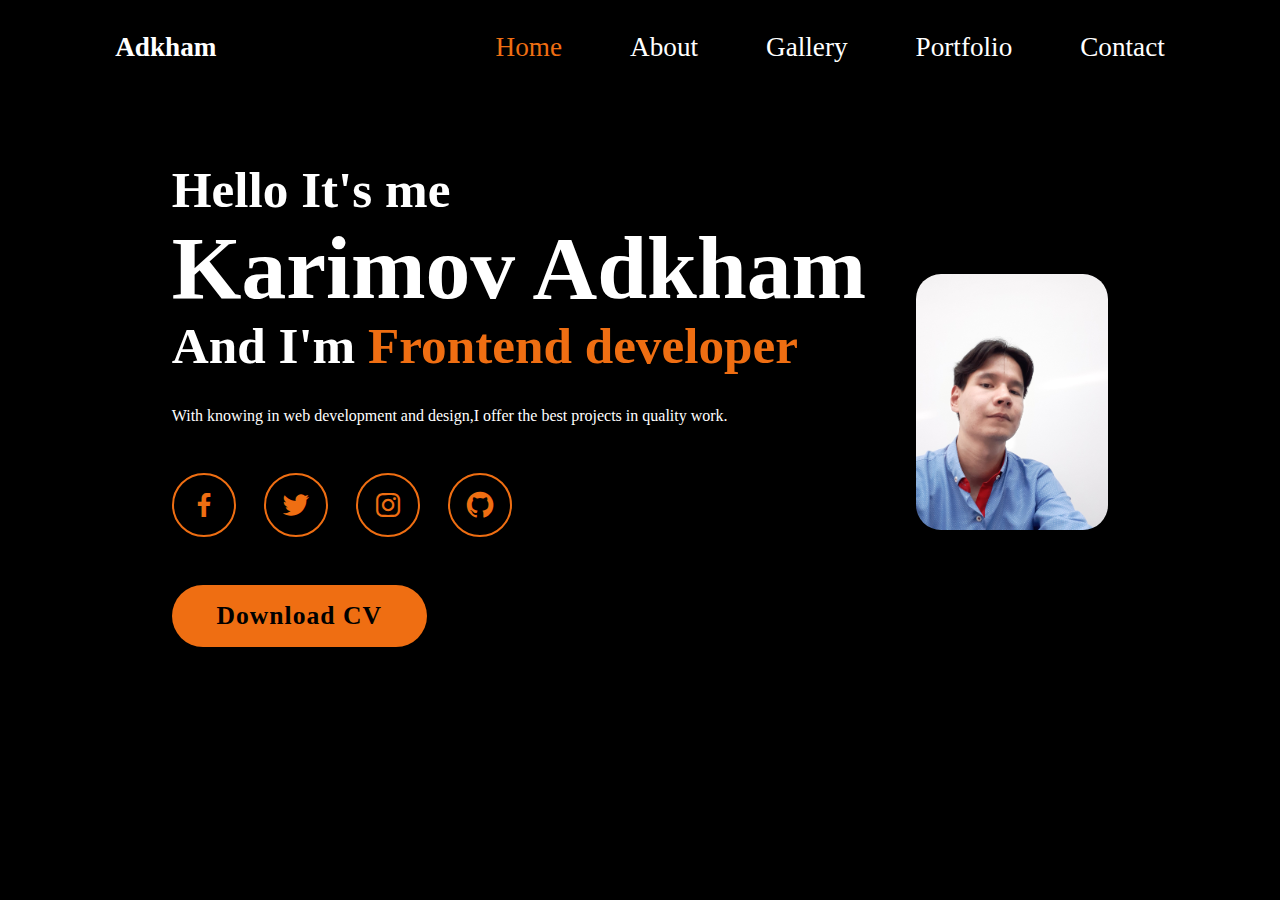
<file: index.html>
<!DOCTYPE html>
<html lang="en">
    <head>
        <meta charset="UTF-8">
        <meta http-equiv="X-UA-Compatible" content="IE=edge">
        <meta name="viewport" content="width=device-width", initial-scale="1.0">
        <title>PersonalWeb Page</title>
        <link rel="stylesheet" href="style.css">
        <link href="https://fonts.googleapis.com/css2?family=Roboto+Condensed&display=swap" rel="stylesheet">
        <link href='https://unpkg.com/boxicons@2.1.4/css/boxicons.min.css' rel='stylesheet'>
    </head>
    <body>
    <header class="header">
        <a href="#" class="Logo">Adkham</a>
        <i class='bx bx-menu' id="menu"></i>
        <nav class="navbar">
            <a href="index.html" class="active">Home</a>
            <a href="about.html">About</a>
            <a href="gallery.html">Gallery</a>
            <a href="portfolio.html">Portfolio</a>
            <a href="contact.html">Contact</a> 
        </nav>
    </header>
    <section class="home" id="home">
        <div class="home-detail">
            <h3>Hello It's me</h3>
            <h1>Karimov Adkham</h1>
            <h3>And I'm <span class="textline">Frontend developer</span></h3>
            <p>With knowing in web development and design,I offer the best projects in quality work.</p>
              <div class="social-media">
            <a href="https://facebook.com/karimovadkham63"><i class='bx bxl-facebook'></i></a>
            <a href="https://twitter.com/adhamkarimov39"><i class='bx bxl-twitter'></i></a>
            <a href="https://instagram.com/karimovadham63"><i class='bx bxl-instagram'></i></a>
            <a href="https://github.com/Adkham63"><i class='bx bxl-github'></i></a>
        </div>
        <a a download="" href="pdf/KarimovAdkhamResume (1).pdf" class="btn">Download CV</a>
        </div>
        <div class="home-img">
            <img src="img/20230301_120955.jpg" alt="">
        </div>
    </section>
    </body>
</html>
</file>
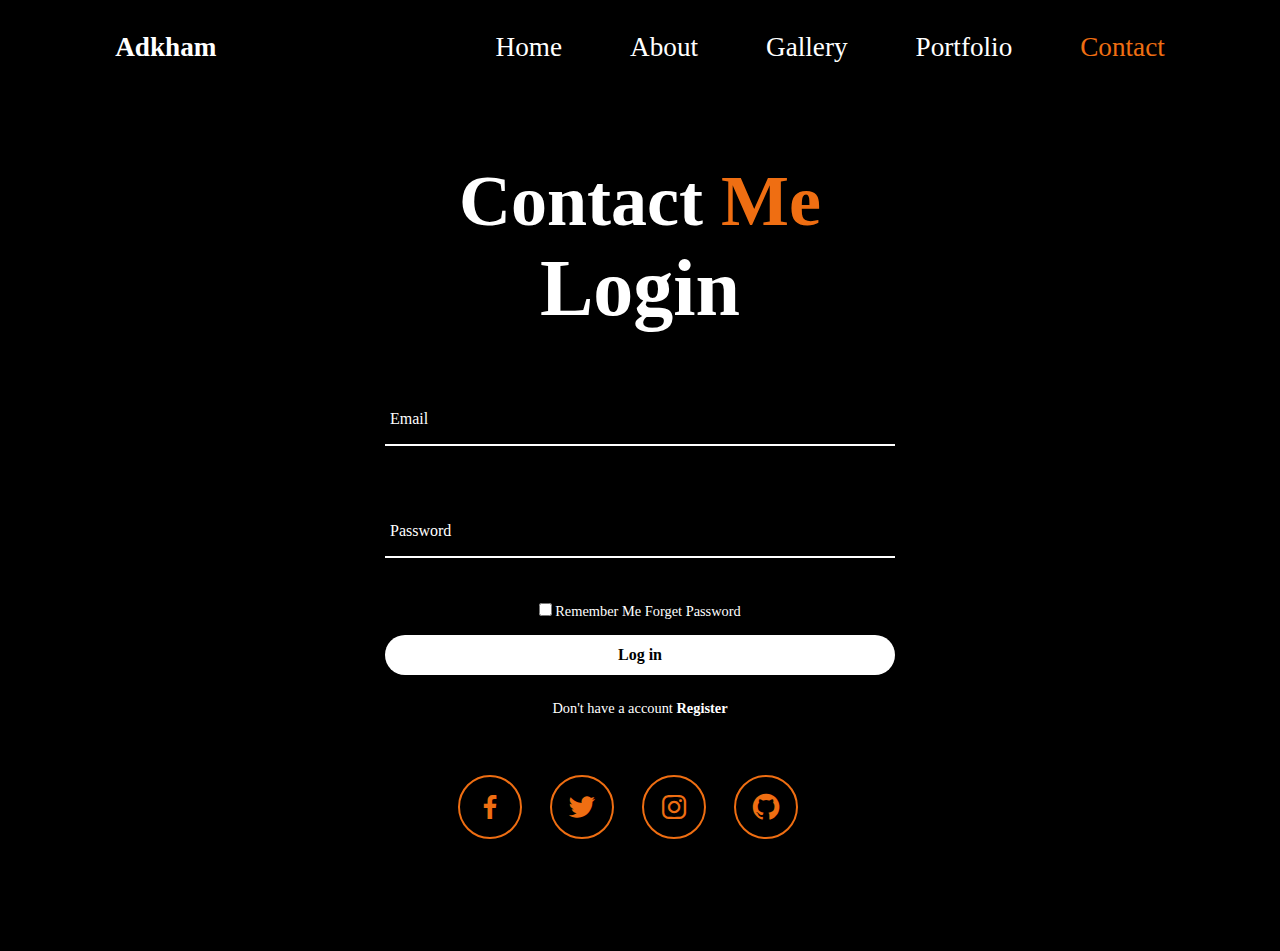
<file: contact.html>
<!DOCTYPE html>
<html lang="en">
    <head>
        <meta charset="UTF-8">
        <meta http-equiv="X-UA-Compatible" content="IE=edge">
        <meta name="viewport" content="width=device-width", initial-scale="1.0">
        <title>PersonalWeb Page</title>
        <link rel="stylesheet" href="style.css">
        <link href="https://fonts.googleapis.com/css2?family=Roboto+Condensed&display=swap" rel="stylesheet">
        <link href='https://unpkg.com/boxicons@2.1.4/css/boxicons.min.css' rel='stylesheet'>
        <link href='https://unpkg.com/boxicons@2.1.4/css/boxicons.min.css' rel='stylesheet'>
    </head>
    <body>
    <header class="header">
        <a href="#" class="Logo">Adkham</a>
        <i class='bx bx-menu' id="menu"></i>
        <nav class="navbar">
            <a href="index.html">Home</a>
            <a href="about.html">About</a>
            <a href="gallery.html">Gallery</a>
            <a href="portfolio.html">Portfolio</a>
            <a href="contact.html" class="active">Contact</a> 
        </nav>
    </header>
    <section class="contact" id="contact">
        <h2 class="allheading">Contact <span>Me</span></h2>
        <div class="form-box">
            <div class="form-value">
              <form action="">
                <h2>Login</h2>
                <div class="inputbox">
                  <ion-icon name="mail-outline"></ion-icon>
                  <input type="email" required>
                  <label for="">Email</label>
                </div>
                <div class="inputbox">
                  <ion-icon name="lock-closed-outline"></ion-icon>
                  <input type="password" required>
                  <label for="">Password</label>
                </div>
                <div class="forget">
                  <label for=""><input type="checkbox">Remember Me <a href="#">Forget Password</a></label>
                </div>
                <button>Log in</button>
                <div class="register">
                  <p>Don't have a account <a href="#">Register</a>
                </div>
              </form>
            </div>
          </div>
          <div class="contact-social-media">
            <a href="https://facebook.com/karimovadkham63"><i class='bx bxl-facebook'></i></a>
            <a href="https://twitter.com/adhamkarimov39"><i class='bx bxl-twitter'></i></a>
            <a href="https://instagram.com/karimovadham63"><i class='bx bxl-instagram'></i></a>
            <a href="https://github.com/Adkham63"><i class='bx bxl-github'></i></a>
        </div>
    </section>
    </body>
</html>
</file>
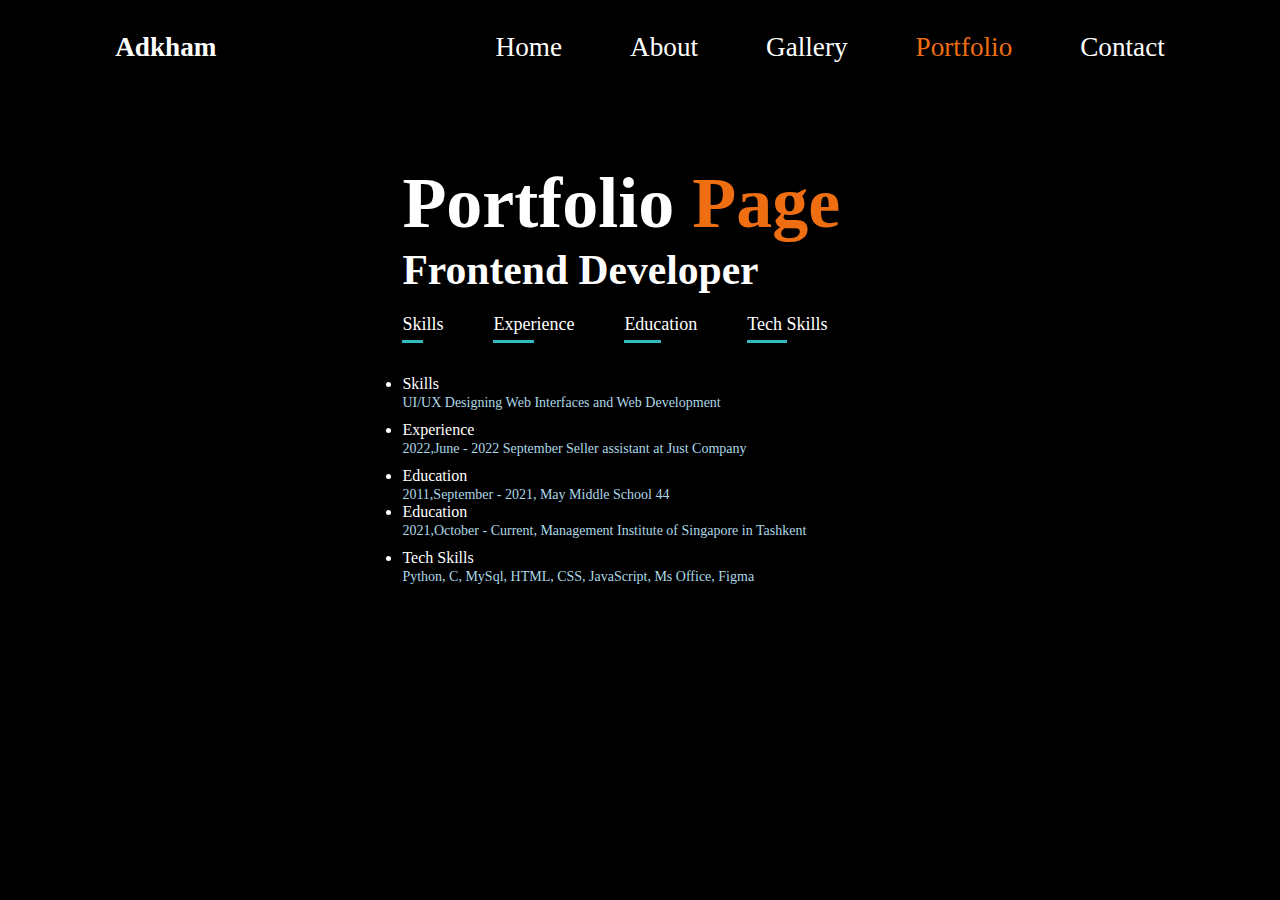
<file: portfolio.html>
<!DOCTYPE html>
<html lang="en">
    <head>
        <meta charset="UTF-8">
        <meta http-equiv="X-UA-Compatible" content="IE=edge">
        <meta name="viewport" content="width=device-width", initial-scale="1.0">
        <title>PersonalWeb Page</title>
        <link rel="stylesheet" href="style.css">
        <link href="https://fonts.googleapis.com/css2?family=Roboto+Condensed&display=swap" rel="stylesheet">
        <link href='https://unpkg.com/boxicons@2.1.4/css/boxicons.min.css' rel='stylesheet'>
  
    </head>
    <body>
    <header class="header">
        <a href="#" class="Logo">Adkham</a>
        <i class='bx bx-menu' id="menu"></i>
        <nav class="navbar">
            <a href="index.html">Home</a>
            <a href="about.html">About</a>
            <a href="gallery.html">Gallery</a>
            <a href="portfolio.html" class="active">Portfolio</a>
            <a href="contact.html">Contact</a> 
        </nav>
    </header>
    <section class="portfolio" id="portfolio">
        <div class="portfolio-section">
            <h2 class="allheading">Portfolio <span>Page</span></h2>
            <h3>Frontend Developer</h3>
            <div class="table-titles">
                <p class="tab-links active-link">Skills</p>
                <p class="tab-links active-link">Experience</p>
                <p class="tab-links active-link">Education</p>
                <p class="tab-links active-link">Tech Skills</p>
            </div>
            <div class="tab-contents active-tab" id="skills">
                <ul>
                    <li>Skills<br><span>UI/UX Designing Web Interfaces and Web Development</span></li>
                </ul>
            </div>
            <div class="tab-contents" id="experience">
                <ul>
                    <li>Experience<br><span>2022,June - 2022 September Seller assistant at Just Company</span></li>
                </ul>
            </div>
            <div class="tab-contents" id="education">
                <ul>
                    <li>Education<br><span>2011,September - 2021, May Middle School 44</span></li>
                </ul>
                <ul>
                  <li>Education<br><span>2021,October - Current,  Management Institute of Singapore in Tashkent</span></li>
              </ul>
            </div>
            <div class="tab-contents" id="techskills">
              <ul>
                  <li>Tech Skills<br><span>Python, C, MySql, HTML, CSS, JavaScript, Ms Office, Figma</span></li>
              </ul>
          </div>
    </section>
    </body>
</html>
</file>
<file: style.css>
*{
    margin: 0;
    padding: 0;
    scroll-behavior: smooth;
    box-sizing: border-box;
    font-family: "poppins";
    outline: none;
    border: none;
}
html{
    font-size: 62,5%;
    overflow: hidden;
}
body{
    background: #000;
    color: #fff;
}
.header{
    position: fixed;
    top: 0;
    left: 0;
    width: 100%;
    padding: 2rem 9%;
    background: #000;
    display: flex;
    justify-content: space-between;
    align-items: center;
    z-index: 100;
}
section{
    min-width: 100vh;
    padding: 10rem 9% 2rem;
}
.Logo{
    font-size: 1.7rem;
    color: #fff;
    text-decoration: none;
    font-weight: 700;
    cursor: pointer;
}
.navbar a{
    color: #fff;
    text-decoration: none;
    font-weight: 500;
    display: inline-block;
    margin-left: 4rem;
    font-size: 1.7rem;
}
.navbar a:hover,.navbar a.active{
    color: #ef6e12;
}
#menu{
    font-size: 3.6rem;
    display: none;
}
.home{
    display: flex;
    justify-content: center;
    align-items: center;
}
.home-detail h3{
    font-size: 3.2rem;
    font-weight: 700;
}
.home-detail h1{
    font-size: 5.6rem;
    font-weight: 700;
    margin: -3px 0;
    opacity: 1;
}

.home-detail p{
    font-size: 1.6;
    opacity: 1;
}
.social-media a{
    display: inline-flex;
    width: 4rem;
    height: 4rem;
    border-radius: 50%;
    color: #ef6e12;
    font-size: 2rem;
    border: 2px solid #ef6e12;
    background: transparent;
    justify-content: center;
    align-items: center;
    text-decoration: none;
    margin: 3rem 1.5rem 3rem 0;
    transition: .5s ease;
}
.social-media a:hover, .social-media a.active{
    background: #ef6e12;
    color: #000;
    box-shadow: 0 0 20px #ef6e12;
}
.home-detail h3:nth-of-type(2){
    margin-bottom: 2rem;
}
span{
    color: #ef6e12;
}
.btn{
    display: inline-block;
    font-size: 1.6rem;
    padding: 1rem 2.8rem;
    border-radius: 40px;
    color: #000;
    background: #ef6e12;
    font-weight: 600;
    text-decoration: none;
    letter-spacing: 1px;
    border: none;
    outline: none;
    transition: .5s ease;
}
.btn:hover{
    background: #000;
    color: #ef6e12;
    border: 1px solid #ef6e12;
}
.home-img img{
    width: 15vw;
    border-radius: 25px;
    margin-left: 50px;
}

.about{
    display: flex;
    justify-content: center;
    align-items: center;

}
.allheading{
    text-align: center;
    font-size: 4.5rem;
}
.about-section h2{
    text-align: left;
    line-height: 1.2;
}
.about-section h3{
    font-size: 2.6rem;
}
.about-section p{
    font-size: 1.6rem;
    margin: 2rem 0 3;
}


.portfolio{
    display: flex;
    justify-content: center;
    align-items: center;

}
.allheading{
    text-align: center;
    font-size: 4.5rem;
}
.portfolio-section h2{
    text-align: left;
    line-height: 1.2;
}
.portfolio-section h3{
    font-size: 2.6rem;
}
.table-titles{
    display: flex;
    margin: 20px 0 40px;
}
.tab-links{
    margin-right: 50px;
    font-size: 18px;
    font-weight: 500;
    cursor: pointer;
    position: relative;
}
.tab-links::after{
    content: '';
    width: 0;
    height: 3px;
    background: rgb(49, 187, 192);
    position: absolute;
    left: 0;
    bottom: -8px;
    transition: -0.5s;
}
.tab-links.active-link::after{
    width: 50%;
}
.tab-contents{
    list-style: none;
    margin: 10px 0;
}
.tab-contents ul li span{
    color: lightblue;
    font-size: 14px;
}
.size-width{
    width: 58%;
}
.form-box{
      position: relative;
      display: flex;
      justify-content: center;
      align-items: center;
      width: 100%;
    }
     
    h2{
      font-size: 5em;
      color: #fff;
      text-align: center;
    }

    .inputbox{
      position: relative;
      margin: 60px 0;
      width: 510px;
      border-bottom: 2px solid #fff;
    }
  
    .inputbox label{
      position: absolute;
      top:50%;
      left: 5px;
      transform: translateY(-50%);
      color: #fff;
      font-size: 1em;
      pointer-events: none;
      transition: .5s;
    }
    input:focus ~ label,
    input:valid ~ label{
      top: -5px;
    }

    .inputbox input{
      width: 100%;
      height: 50px;
      background: transparent;
      border: none;
      outline: none;
      font-size: 1em;
      padding: 0 35px 0 5px;
      color: #fff;
    }

    .inputbox ion-icon{
      position: absolute;
      right: 8px;
      color: #fff;
      font-size: 1.2em;
      top: 20px;

    }

    .forget{
      margin: -15px 0 15px;
      font-size: .9em;
      color: #fff;
      display: flex;
      justify-content:center;
    }
   
    .forget label input{
      margin-right: 3px;
    }

    .forget label a{
      color: #fff;
      text-decoration: none;
    }

    .forget label a:hover{
      text-decoration: underline;
    }

    button{
      width: 100%;
      height: 40px;
      border-radius: 40px;
      background: #fff;
      border: none;
      outline: none;
      cursor: pointer;
      font-size: 1em;
      font-weight: 600;
    }

    .register{
      font-size: .9em;
      color: #fff;
      text-align: center;
      margin: 25px 0 10px;
    }

    .register p a{
      text-decoration: none;
      color: #fff;
      font-weight: 600;
    }

    .register p a:hover{
      text-decoration: underline;
    }

    .contact-social-media a{
        display: inline-flex;
        width: 4rem;
        height: 4rem;
        border-radius: 50%;
        color: #ef6e12;
        font-size: 2rem;
        border: 2px solid #ef6e12;
        background: transparent;
        justify-content: center;
        align-items: center;
        text-decoration: none;
        margin: 3rem 1.5rem 5rem 0;
        transition: .5s ease;
        
    }
    .contact-social-media a:hover, .social-media a.active{
        background: #ef6e12;
        color: #000;
        box-shadow: 0 0 20px #ef6e12;
    }

    .contact{
        text-align: center;
    }
</file>
